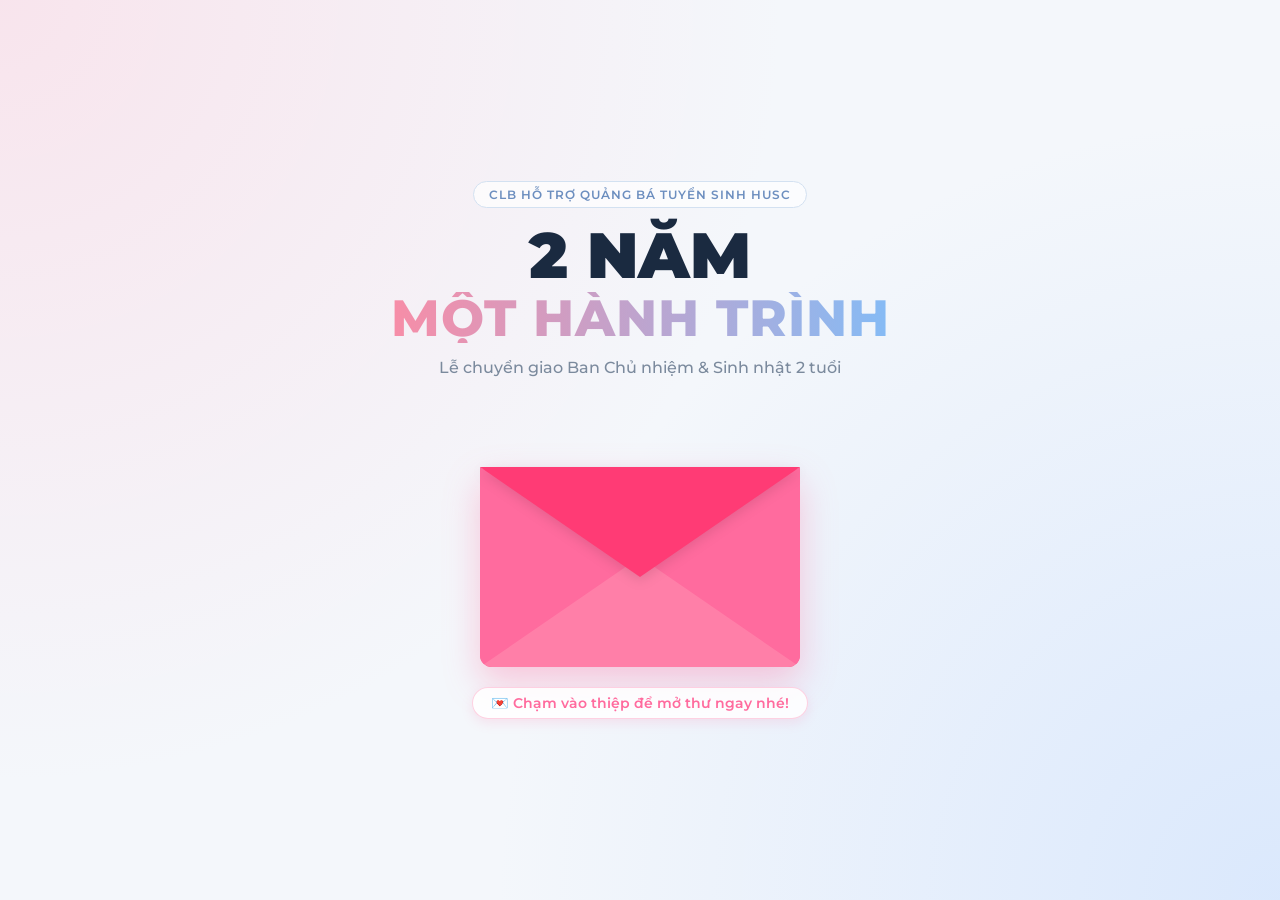
<file: index.html>
<!DOCTYPE html>
<html lang="vi">
<head>
    <meta charset="UTF-8">
    <meta name="viewport" content="width=device-width, initial-scale=1.0">
    <title>2 Năm Một Hành Trình - Lễ Chuyển Giao & Sinh Nhật</title>
    
    <!-- Nhúng CSS & JS chính xác -->
    <link rel="stylesheet" href="sinh_nhat.css">
    <script src="sinh_nhat.js" defer></script>
    
    <link href="assets/img/3.png" rel="icon">
    <!-- FontAwesome Icons -->
    <link rel="stylesheet" href="https://cdnjs.cloudflare.com/ajax/libs/font-awesome/6.4.0/css/all.min.css">
    <!-- Fonts -->
    <link href="https://fonts.googleapis.com/css2?family=Playfair+Display:ital,wght@0,600;0,700;1,600&family=Montserrat:wght@400;500;600;700&display=swap" rel="stylesheet">
</head>
<body>

    <!-- Vùng chứa hạt bụi/bong bóng -->
    <div class="bg-particles" id="particles"></div>

    <!-- Nhạc nền -->
    <audio id="bgMusic"></audio>

    <!-- ========================================== -->
    <!-- GIAO DIỆN MÀN HÌNH BÌ THƯ -->
    <!-- ========================================== -->
    <!-- MÀN HÌNH BÌ THƯ -->
    <div id="envelope-screen">
        <div class="hero-titles">
            <div class="hero-pretitle">CLB HỖ TRỢ QUẢNG BÁ TUYỂN SINH HUSC</div>
            <div class="hero-title-main">
                <div class="title-dark">2 NĂM</div>
                <div class="title-gradient">MỘT HÀNH TRÌNH</div>
            </div>
            <div class="hero-subtitle">Lễ chuyển giao Ban Chủ nhiệm & Sinh nhật 2 tuổi</div>
        </div>

        <!-- Bì thư 3D -->
        <div class="envelope-wrapper" id="envelope">
            <div class="envelope-flap" id="flap"></div>
            
            <div class="envelope-card">
                <div class="card-inner-text">
                    <span class="card-tag">INVITATION</span>
                    <h3>Lời Mời Đặc Biệt</h3>
                    <p>CLB HTQBTS HUSC 2nd Anniversary ✨</p>
                </div>
            </div>

            <div class="envelope-pocket"></div>
        </div>

        <!-- Dòng chữ nhắc nhở nhấp nháy Gen Z -->
        <div id="open-btn" class="click-hint">💌 Chạm vào thiệp để mở thư ngay nhé!</div>
    </div>
    <!-- ========================================== -->
    <!-- GIAO DIỆN NỘI DUNG CHÍNH -->
    <!-- ========================================== -->
    <div id="main-content">
        
        <!-- 1. Khối Đếm Ngược -->
        <section class="glass-panel reveal" id="countdown-section">
            <h2 class="countdown-title">Cùng đếm ngược đến ngày sinh nhật của chúng mình nhé! 🎉</h2>
            <div class="countdown-container">
                <div class="time-box">
                    <div class="time-number" id="days">00</div>
                    <div class="time-label">Ngày</div>
                </div>
                <div class="time-box">
                    <div class="time-number" id="hours">00</div>
                    <div class="time-label">Giờ</div>
                </div>
                <div class="time-box">
                    <div class="time-number" id="minutes">00</div>
                    <div class="time-label">Phút</div>
                </div>
                <div class="time-box">
                    <div class="time-number" id="seconds">00</div>
                    <div class="time-label">Giây</div>
                </div>
            </div>
        </section>

        <!-- 2. Lời Ngỏ (Đã chuyển lên sát bộ đếm giờ) -->
        <section class="glass-panel reveal message-section">
            <h2 class="section-title">Lời Ngỏ</h2>
            <div class="message-box">
                <i class="fa-solid fa-quote-left quote-icon"></i>
                <p class="message-text">
                    Có những nơi chúng ta đến để học tập, có những nơi chúng ta đến để làm việc, nhưng cũng có những nơi khiến chúng ta muốn quay trở lại chỉ vì ở đó có những người đã cùng mình trải qua một phần thanh xuân.<br><br>
                    Hôm nay, chúng ta cùng có mặt tại đây để nhìn lại hành trình 2 năm, chứng kiến sự chuyển giao giữa các thế hệ Ban Chủ Nhiệm và cùng chúc mừng sinh nhật CLB. Sự hiện diện của bạn là niềm vinh hạnh và mảnh ghép tuyệt vời nhất trong hành trình này!
                </p>
            </div>
        </section>

        <!-- 3. Khối Thông Tin Sự Kiện & Thời Gian / Địa Điểm (Đã bỏ nền nhiều màu) -->
        <section class="glass-panel reveal details-section">
            <img src="assets/img/3.png" alt="Logo CLB HUSC" class="logo-img" onerror="this.src='https://placehold.co/160x160/ffffff/ff6b9e?text=LOGO';">
            <h1 class="event-title">2 NĂM MỘT HÀNH TRÌNH</h1>
            <h2 class="event-subtitle">Lễ Chuyển Giao BCN & Sinh Nhật 2 Tuổi</h2>
            
            <div class="event-cards-container">
                <!-- Card Thời Gian -->
                <div class="info-card">
                    <div class="card-icon pink-icon">
                        <i class="fa-regular fa-clock"></i>
                    </div>
                    <h3>Thời Gian</h3>
                    <p class="card-highlight pink-text">17h00 – 20h30</p>
                    <p class="card-subtext">Thứ Bảy, ngày 14/11/2026</p>
                </div>
                
                <!-- Card Địa Điểm -->
                <div class="info-card">
                    <div class="card-icon blue-icon">
                        <i class="fa-solid fa-location-dot"></i>
                    </div>
                    <h3>Địa Điểm</h3>
                    <p class="card-highlight blue-text">Hội trường A1</p>
                    <p class="card-subtext">Trường Đại học Khoa học, Đại học Huế</p>
                </div>
            </div>
        </section>

        <!-- 4. Khối Dòng Thời Gian (Timeline) -->
        <section class="glass-panel reveal timeline-section">
            <h2>Chương Trình Sự Kiện 🎈</h2>
            <div class="timeline-container">
                <div class="timeline-item left">
                    <div class="timeline-content">
                        <div class="time">17h00</div>
                        <div class="timeline-text">Đón khách, check-in, chụp ảnh</div>
                    </div>
                </div>
                <div class="timeline-item right">
                    <div class="timeline-content">
                        <div class="time">17h25</div>
                        <div class="timeline-text">Ổn định, thông báo bắt đầu</div>
                    </div>
                </div>
                <div class="timeline-item left">
                    <div class="timeline-content">
                        <div class="time">17h30</div>
                        <div class="timeline-text">Văn nghệ mở màn</div>
                    </div>
                </div>
                <div class="timeline-item right">
                    <div class="timeline-content">
                        <div class="time">17h35</div>
                        <div class="timeline-text">Tuyên bố lý do, giới thiệu khách mời</div>
                    </div>
                </div>
                <div class="timeline-item left">
                    <div class="timeline-content">
                        <div class="time">17h40</div>
                        <div class="timeline-text">Phát biểu khai mạc</div>
                    </div>
                </div>
                <div class="timeline-item right">
                    <div class="timeline-content">
                        <div class="time">17h45</div>
                        <div class="timeline-text">Trình chiếu Video hành trình 2 năm</div>
                    </div>
                </div>
                <div class="timeline-item left">
                    <div class="timeline-content">
                        <div class="time">17h55</div>
                        <div class="timeline-text">Phát biểu Ban Chủ nhiệm cũ</div>
                    </div>
                </div>
                <div class="timeline-item right">
                    <div class="timeline-content">
                        <div class="time">18h05</div>
                        <div class="timeline-text">Công bố và trao quyết định BCN mới</div>
                    </div>
                </div>
                <div class="timeline-item left">
                    <div class="timeline-content">
                        <div class="time">18h15</div>
                        <div class="timeline-text">Nghi thức chuyển giao</div>
                    </div>
                </div>
                <div class="timeline-item right">
                    <div class="timeline-content">
                        <div class="time">18h25</div>
                        <div class="timeline-text">Phát biểu nhận nhiệm vụ BCN mới</div>
                    </div>
                </div>
                <div class="timeline-item left">
                    <div class="timeline-content">
                        <div class="time">18h35</div>
                        <div class="timeline-text">Tri ân, tặng quà, chụp ảnh</div>
                    </div>
                </div>
                
                <!-- TIẾT MỤC VĂN NGHỆ MỚI BỔ SUNG -->
                <div class="timeline-item right">
                    <div class="timeline-content">
                        <div class="time">18h45</div>
                        <div class="timeline-text">Tiết mục văn nghệ đặc biệt</div>
                    </div>
                </div>

                <div class="timeline-item left">
                    <div class="timeline-content">
                        <div class="time">18h55</div>
                        <div class="timeline-text">Chuyển tiếp sang phần Sinh nhật</div>
                    </div>
                </div>
                <div class="timeline-item right">
                    <div class="timeline-content">
                        <div class="time">19h05</div>
                        <div class="timeline-text">Thổi nến, cắt bánh sinh nhật</div>
                    </div>
                </div>
                <div class="timeline-item left">
                    <div class="timeline-content">
                        <div class="time">19h15</div>
                        <div class="timeline-text">Chia sẻ cảm xúc, giao lưu</div>
                    </div>
                </div>
                <div class="timeline-item right">
                    <div class="timeline-content">
                        <div class="time">19h25</div>
                        <div class="timeline-text">Tổng kết, cảm ơn, bế mạc</div>
                    </div>
                </div>
                <div class="timeline-item left">
                    <div class="timeline-content">
                        <div class="time">19h35</div>
                        <div class="timeline-text">Chụp ảnh tập thể, kết thúc chương trình</div>
                    </div>
                </div>
            </div>
        </section>

        <!-- Khối Xác nhận tham dự (Form thiết kế riêng) -->
        <section class="glass-panel reveal rsvp-section">
            <h2 class="form-main-title">Xác Nhận Tham Dự</h2>
            <p class="form-sub-title">Vui lòng điền thông tin để BTC chuẩn bị chu đáo nhất nhé!</p>
            
            <form id="custom-rsvp-form" class="custom-form">

                <div class="form-group">
                    <label for="role">Tên  đơn vị (CLB / Đội / Nhóm / Khách mời)  </label>
                    <input type="text" id="role" name="entry.1895077534" placeholder="Nhập tên đơn vị của bạn..." required>
                </div>

                <div class="form-group">
                    <label>Bạn sẽ tham dự chứ?</label>
                    <div class="custom-select-wrapper">
                        <div class="custom-select" id="custom-select">
                            <span class="custom-select-trigger">Chắc chắn có mặt!</span>
                            <div class="custom-options">
                                <span class="custom-option selected" data-value="Chắc chắn có mặt!">Chắc chắn có mặt!</span>
                                <span class="custom-option" data-value="Có thể sẽ đến muộn một chút">Có thể sẽ đến muộn một chút</span>
                                <span class="custom-option" data-value="Rất tiếc, mình không thể tham dự">Rất tiếc, mình không thể tham dự</span>
                            </div>
                        </div>
                        <!-- Thẻ ẩn này dùng để gửi dữ liệu về Google Form -->
                        <input type="hidden" id="attendance" name="entry.1229870840" value="Chắc chắn có mặt!">
                    </div>
                </div>

                <div class="form-group">
                    <label for="fullname">Số lượng tham gia của Quý đơn vị</label>
                    <input type="text" id="fullname" name="entry.2010795379" placeholder="Nhập số lượng (Ví dụ: 1)..." required>
                </div>

                <div class="form-group">
                    <label for="wishes">Lời chúc (Tùy chọn)</label>
                    <textarea id="wishes" name="entry.1591824938" rows="3" placeholder="Gửi vài lời chúc đến CLB..."></textarea>
                </div>

                <button type="submit" class="submit-btn">Gửi Xác Nhận</button>
            </form>
        </section>

        <footer style="text-align: center; margin-top: 50px; padding-bottom: 20px; color: var(--navy); font-weight: 600;">
            <p>✦ CLB Hỗ Trợ Quảng Bá Tuyển Sinh HUSC ✦<br>2 Năm Một Hành Trình</p>
        </footer>

    </div>

    <div id="music-control-widget" class="music-widget" style="display: none;">
        <button id="mute-btn" class="music-btn" title="Bật/Tắt Nhạc">🔊</button>
        <button id="next-btn" class="music-btn next-btn" title="Bài Tiếp Theo">⏭</button>
    </div>
    <!-- ========================================== -->
    <!-- POPUP THÔNG BÁO GỬI THÀNH CÔNG -->
    <!-- ========================================== -->
    <div id="success-modal" class="success-modal">
        <div class="modal-card">
            <div class="modal-badge">✨ ĐÃ GHI NHẬN ✨</div>
            <div class="modal-icon">🎉</div>
            <h3 class="modal-title">Cảm Ơn Bạn!</h3>
            <p class="modal-text">Thông tin xác nhận của bạn đã được gửi thành công.<br>Rất hân hạnh được đón tiếp bạn tại sự kiện!</p>
            <button id="close-modal-btn" class="submit-btn" style="margin-top: 0;">Hoàn Tất & Đóng</button>
        </div>
    </div>
</body>
</html>
</file>
<file: sinh_nhat.css>
/* --- Biến màu sắc Tươi Sáng --- */
:root {
    --pink: #ff6b9e;
    --light-pink: #ff9a9e;
    --blue: #4a90e2;
    --light-blue: #a1c4fd;
    --navy: #102c57;
    --white: #ffffff;
    --glass-bg: rgba(255, 255, 255, 0.75);
    --glass-border: rgba(255, 255, 255, 0.85);
    --text-dark: #2d3748;
}

body, html {
    margin: 0;
    padding: 0;
    font-family: 'Montserrat', sans-serif;
    color: var(--text-dark);
    overflow-x: hidden;
    scroll-behavior: smooth;
}

body {
    background: linear-gradient(135deg, #ff9a9e, #fecfef, #a1c4fd, #c2e9fb);
    background-size: 400% 400%;
    animation: gradientBG 15s ease infinite;
}

@keyframes gradientBG {
    0% { background-position: 0% 50%; }
    50% { background-position: 100% 50%; }
    100% { background-position: 0% 50%; }
}

h1, h2, h3, h4 {
    font-family: 'Playfair Display', serif;
    color: var(--navy);
}

.bg-particles {
    position: fixed;
    top: 0; left: 0; width: 100vw; height: 100vh;
    z-index: -1;
    overflow: hidden;
}
.particle {
    position: absolute;
    border-radius: 50%;
    animation: floatUp infinite linear;
    opacity: 0.7;
    box-shadow: 0 0 10px rgba(255,255,255,0.5);
}
@keyframes floatUp {
    0% { transform: translateY(100vh) scale(0) rotate(0deg); opacity: 0; }
    20% { opacity: 0.8; }
    80% { opacity: 0.8; }
    100% { transform: translateY(-10vh) scale(1.5) rotate(360deg); opacity: 0; }
}

.glass-panel {
    background: var(--glass-bg);
    backdrop-filter: blur(16px);
    -webkit-backdrop-filter: blur(16px);
    border: 2px solid var(--glass-border);
    border-radius: 25px;
    padding: 35px 30px;
    box-shadow: 0 10px 40px 0 rgba(0, 0, 0, 0.08);
    margin-bottom: 25px;
}

/* --- Màn hình Bì Thư (Envelope Screen) --- */
#envelope-screen {
    position: fixed;
    top: 0; left: 0; width: 100vw; height: 100vh;
    display: flex;
    flex-direction: column;
    justify-content: center;
    align-items: center;
    background: radial-gradient(circle at top left, rgba(255,200,215,0.4), transparent 50%),
                radial-gradient(circle at bottom right, rgba(180,210,255,0.4), transparent 50%),
                #f4f7fb;
    z-index: 9999;
    transition: opacity 0.8s ease-in-out, transform 0.8s ease-in-out;
}

.hero-titles {
    text-align: center;
    margin-bottom: 90px !important;
    z-index: 5;
}
.hero-pretitle {
    display: inline-block;
    font-size: 0.75rem;
    text-transform: uppercase;
    color: #6c8ebf;
    border: 1px solid #d3e1f1;
    border-radius: 20px;
    padding: 5px 15px;
    margin-bottom: 15px;
    font-weight: 600;
    letter-spacing: 1px;
    background: rgba(255, 255, 255, 0.7);
}
.hero-title-main {
    line-height: 1;
    margin-bottom: 15px;
    font-family: 'Montserrat', sans-serif;
    text-transform: uppercase;
}
.title-dark {
    font-size: 4rem;
    color: #1a2a40;
    font-weight: 900;
    margin-bottom: 5px;
}
.title-gradient {
    font-size: 3.2rem;
    font-weight: 800;
    background: linear-gradient(90deg, #f78da7, #85bbf5);
    -webkit-background-clip: text;
    background-clip: text;
    -webkit-text-fill-color: transparent;
    letter-spacing: 1px;
}
.hero-subtitle {
    font-size: 1rem;
    color: #7b8a9d;
    font-weight: 500;
}

/* --- CẤU TRÚC BÌ THƯ 3D VÀ LÁ THƯ RÚT LÊN --- */
.envelope-wrapper {
    position: relative;
    width: 320px;
    height: 200px;
    background: #ff5288;
    border-radius: 12px;
    box-shadow: 0 15px 35px rgba(255, 107, 158, 0.35);
    display: flex;
    justify-content: center;
    align-items: center;
    cursor: pointer;
    perspective: 1000px;
    transition: transform 0.4s ease, box-shadow 0.4s ease;
}
.envelope-wrapper:hover {
    transform: scale(1.03) translateY(-4px);
    box-shadow: 0 20px 45px rgba(255, 107, 158, 0.45);
}

/* Gợi ý "Chạm để mở thư ngay" nhấp nháy sinh động */
.click-hint {
    font-size: 0.88rem;
    font-weight: 600;
    color: var(--pink);
    background: rgba(255, 255, 255, 0.85);
    padding: 6px 18px;
    border-radius: 20px;
    margin-top: 20px;
    border: 1px solid rgba(255, 107, 158, 0.3);
    animation: pulseHint 1.8s infinite ease-in-out;
    box-shadow: 0 4px 12px rgba(255, 107, 158, 0.15);
    transition: opacity 0.4s ease;
    z-index: 5;
}

@keyframes pulseHint {
    0%, 100% { transform: scale(1); opacity: 0.9; }
    50% { transform: scale(1.05); opacity: 1; box-shadow: 0 6px 18px rgba(255, 107, 158, 0.3); }
}

/* Nắp bì thư lật 3D ra sau */
.envelope-flap {
    position: absolute;
    top: 0; left: 0;
    width: 0; height: 0;
    border-left: 160px solid transparent;
    border-right: 160px solid transparent;
    border-top: 110px solid #ff3b75;
    transform-origin: top center;
    transition: transform 0.5s cubic-bezier(0.4, 0, 0.2, 1), z-index 0.1s 0.25s;
    z-index: 5;
    filter: drop-shadow(0 4px 6px rgba(0,0,0,0.1));
}
.envelope-wrapper.open .envelope-flap {
    transform: rotateX(180deg);
    z-index: 1;
}

/* Túi bì thư phía trước (Bổ sung cho Desktop) */
.envelope-pocket {
    position: absolute;
    bottom: 0; left: 0;
    width: 0; height: 0;
    border-left: 160px solid #ff6b9e;
    border-right: 160px solid #ff6b9e;
    border-bottom: 110px solid #ff7fa8;
    border-top: 90px solid transparent;
    border-radius: 0 0 12px 12px;
    z-index: 4;
    pointer-events: none;
}

/* Lá thư nằm chờ, ĐỢI NẮP MỞ XONG MỚI TRÚT LÊN (delay 0.35s) */
.envelope-card {
    position: absolute;
    bottom: 10px;
    width: 280px;
    height: 170px;
    background: #ffffff;
    border-radius: 16px;
    display: flex;
    flex-direction: column;
    justify-content: center;
    align-items: center;
    padding: 15px;
    z-index: 3;
    box-sizing: border-box;
    transition: transform 0.7s cubic-bezier(0.34, 1.4, 0.64, 1) 0.35s, box-shadow 0.4s ease 0.35s;
    border: 2px solid #ffe3ec;
}

/* Khi mở: Lá thư rút vọt lên dừng ngay dưới tiêu đề */
.envelope-wrapper.open .envelope-card {
    transform: translateY(-110px) scale(1.04);
    z-index: 6;
    box-shadow: 0 15px 35px rgba(255, 107, 158, 0.35);
}

.card-inner-text {
    text-align: center;
}
.card-tag {
    display: inline-block;
    font-size: 0.7rem;
    font-weight: 700;
    letter-spacing: 2px;
    color: var(--pink);
    background: rgba(255, 107, 158, 0.12);
    padding: 3px 12px;
    border-radius: 12px;
    margin-bottom: 8px;
}
.card-inner-text h3 {
    font-family: 'Playfair Display', serif;
    font-size: 1.5rem;
    color: var(--navy);
    margin: 0 0 5px 0;
}
.card-inner-text p {
    font-size: 0.82rem;
    color: #7b8a9d;
    margin: 0;
    font-weight: 600;
}

.open-btn-container {
    margin-top: 20px;
    z-index: 4;
}

.btn {
    background: linear-gradient(90deg, #8ba8f0, #679cef);
    color: var(--white);
    border: none;
    padding: 12px 30px;
    font-size: 0.95rem;
    font-weight: 600;
    border-radius: 25px;
    cursor: pointer;
    box-shadow: 0 8px 20px rgba(103, 156, 239, 0.4);
    transition: all 0.3s ease;
    display: flex;
    align-items: center;
    justify-content: center;
}
.btn:hover {
    box-shadow: 0 10px 25px rgba(103, 156, 239, 0.6);
    transform: translateY(-2px);
}

#main-content {
    display: none;
    max-width: 900px;
    margin: 0 auto;
    padding: 30px 20px;
    position: relative;
    z-index: 10;
}

.reveal {
    opacity: 0;
    transform: translateY(30px);
    transition: all 0.8s cubic-bezier(0.5, 0, 0, 1);
}
.reveal.active {
    opacity: 1;
    transform: translateY(0);
}

.countdown-title {
    text-align: center;
    font-size: 1.8rem;
    margin-bottom: 25px;
    letter-spacing: 1px;
    color: var(--pink);
}
.countdown-container {
    display: flex;
    justify-content: center;
    gap: 20px;
    flex-wrap: wrap;
}
.time-box {
    background: rgba(255, 255, 255, 0.9);
    border: 2px solid var(--light-pink);
    border-radius: 20px;
    padding: 18px;
    min-width: 95px;
    text-align: center;
    box-shadow: 0 10px 20px rgba(255, 107, 158, 0.12);
}
.time-number {
    font-size: 3.2rem;
    font-weight: 700;
    color: var(--blue);
    font-family: 'Playfair Display', serif;
    line-height: 1;
}
.time-label {
    font-size: 0.85rem;
    text-transform: uppercase;
    letter-spacing: 2px;
    margin-top: 8px;
    color: var(--pink);
    font-weight: 700;
}

.message-section { text-align: center; }
.section-title { font-size: 2.2rem; color: var(--navy); margin-bottom: 20px; }
.message-box {
    position: relative;
    background: rgba(255, 255, 255, 0.6);
    border-radius: 20px;
    padding: 25px 30px;
    border: 1px solid rgba(255, 255, 255, 0.9);
}
.quote-icon { font-size: 1.8rem; color: var(--light-pink); margin-bottom: 12px; display: block; }
.message-text { font-size: 1.05rem; line-height: 1.8; color: var(--text-dark); margin: 0; font-weight: 500; }

.details-section { text-align: center; }
.logo-img {
    width: 140px; height: 140px; object-fit: contain; margin: 0 auto 20px auto;
    border-radius: 50%; border: 4px solid var(--white); padding: 5px;
    background: var(--white); box-shadow: 0 10px 25px rgba(74, 144, 226, 0.2); display: block;
}
.event-title { font-size: 2.5rem; margin-bottom: 8px; color: var(--navy); letter-spacing: 2px; }
.event-subtitle { font-size: 1.25rem; color: var(--pink); margin-bottom: 30px; font-weight: 700; text-transform: uppercase; letter-spacing: 1px; }

.event-cards-container { display: flex; gap: 20px; margin-top: 20px; }
.info-card {
    flex: 1; background: rgba(255, 255, 255, 0.85); border-radius: 20px; padding: 25px 20px;
    border: 1px solid var(--white); box-shadow: 0 8px 25px rgba(0,0,0,0.04); transition: transform 0.3s ease;
}
.info-card:hover { transform: translateY(-5px); }
.card-icon {
    width: 50px; height: 50px; border-radius: 50%; display: flex; align-items: center; justify-content: center;
    font-size: 1.4rem; margin: 0 auto 15px auto;
}
.pink-icon { background: rgba(255, 107, 158, 0.15); color: var(--pink); }
.blue-icon { background: rgba(74, 144, 226, 0.15); color: var(--blue); }
.info-card h3 { margin: 0 0 8px 0; font-size: 1.3rem; color: var(--navy); }
.card-highlight { font-weight: 700; font-size: 1.15rem; margin: 0 0 5px 0; }
.pink-text { color: var(--pink); }
.blue-text { color: var(--blue); }
.card-subtext { margin: 0; color: #6a7c92; font-size: 0.95rem; }

.timeline-section h2 { text-align: center; margin-bottom: 40px; font-size: 2.2rem; color: var(--pink); }
.timeline-container { position: relative; max-width: 800px; margin: 0 auto; }
.timeline-container::after {
    content: ''; position: absolute; width: 4px; background: linear-gradient(to bottom, var(--pink), var(--blue));
    top: 0; bottom: 0; left: 50%; margin-left: -2px; border-radius: 2px;
}
.timeline-item { padding: 10px 40px; position: relative; width: 50%; box-sizing: border-box; margin-bottom: 20px; }
.timeline-item::after {
    content: ''; position: absolute; width: 18px; height: 18px; right: -9px; background-color: var(--white);
    border: 4px solid var(--blue); top: 15px; border-radius: 50%; z-index: 1; box-shadow: 0 0 10px rgba(74, 144, 226, 0.4);
}
.left { left: 0; text-align: right; }
.right { left: 50%; text-align: left; }
.right::after { left: -9px; border-color: var(--pink); }

.timeline-content { padding: 16px 20px; background: rgba(255, 255, 255, 0.9); border-radius: 15px; box-shadow: 0 4px 15px rgba(0,0,0,0.04); }
.time { color: var(--pink); font-weight: 700; font-size: 1.3rem; margin-bottom: 5px; font-family: 'Playfair Display', serif; }
.timeline-item.right .time { color: var(--blue); }
.timeline-text { color: var(--text-dark); font-size: 1rem; font-weight: 500; }

.mute-btn {
    position: fixed; bottom: 30px; right: 30px; width: 50px; height: 50px; border-radius: 50%;
    background: var(--pink); color: white; border: none; font-size: 1.4rem; cursor: pointer;
    z-index: 10000; box-shadow: 0 5px 15px rgba(255, 107, 158, 0.4); display: flex;
    align-items: center; justify-content: center; transition: all 0.3s ease;
}
.mute-btn:hover { transform: scale(1.1); background: #ff4d88; }

@media screen and (max-width: 768px) {
    .title-dark { font-size: 3rem; }
    .title-gradient { font-size: 2.2rem; }
    .envelope-wrapper { width: 270px; height: 170px; }
    .envelope-flap { border-left: 135px solid transparent; border-right: 135px solid transparent; border-top: 95px solid #ff3b75; }
    .envelope-pocket { border-left: 135px solid #ff6b9e; border-right: 135px solid #ff6b9e; border-bottom: 95px solid #ff7fa8; border-top: 75px solid transparent; }
    .envelope-card { width: 240px; height: 145px; }
    .envelope-wrapper.open .envelope-card { transform: translateY(-95px) scale(1.03); }
    
    .event-cards-container { flex-direction: column; gap: 15px; }
    .timeline-container::after { left: 25px; }
    .timeline-item { width: 100%; padding-left: 55px; padding-right: 10px; text-align: left; }
    .timeline-item::after { left: 16px; }
    .right { left: 0%; }
    .timeline-item.left .time { color: var(--blue); }
    .timeline-item.left::after { border-color: var(--pink); }
    .left { text-align: left; }
    .mute-btn { bottom: 20px; right: 20px; width: 42px; height: 42px; font-size: 1.1rem; }
}

/* --- Style Custom RSVP Form --- */
.rsvp-section {
    background: #ffffff !important;
    border-radius: 30px !important;
    padding: 40px 30px !important;
    box-shadow: 0 15px 35px rgba(0, 0, 0, 0.06) !important;
    max-width: 650px;
    margin: 0 auto 40px auto;
}
.form-main-title { font-size: 2.2rem; color: #1a2a40; font-weight: 800; margin-bottom: 8px; font-family: 'Montserrat', sans-serif; text-align: center; }
.form-sub-title { color: #7b8a9d; font-size: 0.95rem; margin-bottom: 30px; text-align: center; }
.custom-form { display: flex; flex-direction: column; gap: 20px; text-align: left; }
.form-group { display: flex; flex-direction: column; gap: 8px; }
.form-group label { font-weight: 700; color: #2d3748; font-size: 0.95rem; }
.form-group input, .form-group select, .form-group textarea {
    width: 100%; padding: 14px 18px; border: 1.5px solid #e2e8f0; border-radius: 14px;
    font-size: 0.95rem; font-family: 'Montserrat', sans-serif; color: #2d3748; background-color: #ffffff;
    box-sizing: border-box; outline: none; transition: all 0.25s ease;
}
.form-group input::placeholder, .form-group textarea::placeholder { color: #a0aec0; }
.form-group input:focus, .form-group select:focus, .form-group textarea:focus { border-color: #ff6b9e; box-shadow: 0 0 0 3px rgba(255, 107, 158, 0.15); }

.custom-select-wrapper { position: relative; user-select: none; width: 100%; }
.custom-select { position: relative; display: flex; flex-direction: column; }
.custom-select-trigger {
    position: relative; display: flex; align-items: center; justify-content: space-between;
    padding: 14px 18px; font-size: 0.95rem; font-family: 'Montserrat', sans-serif; font-weight: 500;
    color: #2d3748; background: #ffffff; border: 1.5px solid #e2e8f0; border-radius: 14px; cursor: pointer; transition: all 0.3s ease;
}
.custom-select-trigger::after {
    content: ''; width: 20px; height: 20px;
    background-image: url("data:image/svg+xml;utf8,<svg fill='%23ff6b9e' height='24' viewBox='0 0 24 24' width='24' xmlns='http://www.w3.org/2000/svg'><path d='M7 10l5 5 5-5z'/></svg>");
    background-size: cover; transition: transform 0.3s ease;
}
.custom-select.open .custom-select-trigger { border-color: #ff6b9e; box-shadow: 0 0 0 3px rgba(255, 107, 158, 0.15); }
.custom-select.open .custom-select-trigger::after { transform: rotate(-180deg); }
.custom-options {
    position: absolute; display: block; top: 100%; left: 0; right: 0; background: #ffffff;
    border: 1.5px solid #e2e8f0; border-radius: 14px; box-shadow: 0 10px 25px rgba(0, 0, 0, 0.08);
    margin-top: 8px; opacity: 0; visibility: hidden; pointer-events: none; transition: all 0.3s ease; z-index: 100; overflow: hidden;
}
.custom-select.open .custom-options { opacity: 1; visibility: visible; pointer-events: all; transform: translateY(0); }
.custom-option { position: relative; display: block; padding: 12px 18px; font-size: 0.95rem; color: #2d3748; cursor: pointer; transition: all 0.2s ease; }
.custom-option:hover, .custom-option.selected { background: linear-gradient(90deg, #ff8da9, #679cef); color: #ffffff; font-weight: 600; }

.submit-btn {
    margin-top: 10px; width: 100%; padding: 16px; border: none; border-radius: 16px;
    background: linear-gradient(90deg, #ff8da9, #679cef); color: #ffffff; font-size: 1.05rem;
    font-weight: 700; cursor: pointer; box-shadow: 0 8px 20px rgba(103, 156, 239, 0.35); transition: all 0.3s ease;
}
.submit-btn:hover { transform: translateY(-2px); box-shadow: 0 12px 25px rgba(103, 156, 239, 0.5); }

/* --- Success Modal --- */
.success-modal {
    position: fixed; top: 0; left: 0; width: 100vw; height: 100vh; background: rgba(16, 44, 87, 0.4);
    backdrop-filter: blur(10px); -webkit-backdrop-filter: blur(10px); display: flex; align-items: center;
    justify-content: center; z-index: 100000; opacity: 0; visibility: hidden; transition: all 0.4s cubic-bezier(0.16, 1, 0.3, 1);
}
.success-modal.show { opacity: 1; visibility: visible; }
.modal-card {
    background: rgba(255, 255, 255, 0.95); border: 2px solid rgba(255, 255, 255, 0.9); border-radius: 28px;
    padding: 35px 30px; max-width: 400px; width: 88%; text-align: center; box-shadow: 0 20px 50px rgba(255, 107, 158, 0.25);
    transform: translateY(30px) scale(0.92); transition: all 0.4s cubic-bezier(0.16, 1, 0.3, 1);
}
.success-modal.show .modal-card { transform: translateY(0) scale(1); }
.modal-badge {
    display: inline-block; font-size: 0.75rem; font-weight: 700; letter-spacing: 1.5px; color: var(--pink);
    background: rgba(255, 107, 158, 0.12); padding: 6px 16px; border-radius: 20px; margin-bottom: 15px;
}
.modal-icon { font-size: 3.5rem; margin-bottom: 10px; animation: bounce 1.5s infinite ease-in-out; }
@keyframes bounce { 0%, 100% { transform: translateY(0); } 50% { transform: translateY(-8px); } }
.modal-title { font-family: 'Playfair Display', serif; font-size: 2rem; color: var(--navy); margin: 0 0 10px 0; }
.modal-text { font-size: 0.95rem; color: var(--text-dark); line-height: 1.6; margin: 0 0 25px 0; font-weight: 500; }
/* --- Cụm Nút Điều Khiển Nhạc Mini --- */
.music-widget {
    position: fixed;
    bottom: 30px;
    right: 30px;
    display: flex;
    align-items: center;
    gap: 8px;
    z-index: 10000;
}

.music-btn {
    width: 46px;
    height: 46px;
    border-radius: 50%;
    background: var(--pink);
    color: white;
    border: none;
    font-size: 1.2rem;
    cursor: pointer;
    box-shadow: 0 5px 15px rgba(255, 107, 158, 0.4);
    display: flex;
    align-items: center;
    justify-content: center;
    transition: all 0.3s ease;
}

.music-btn:hover {
    transform: scale(1.1);
    background: #ff4d88;
}

.music-btn.next-btn {
    background: var(--blue);
    box-shadow: 0 5px 15px rgba(74, 144, 226, 0.4);
    font-size: 1rem;
}

.music-btn.next-btn:hover {
    background: #357abd;
}

@media screen and (max-width: 768px) {
    .music-widget { bottom: 20px; right: 20px; gap: 6px; }
    .music-btn { width: 40px; height: 40px; font-size: 1rem; }
}
</file>
